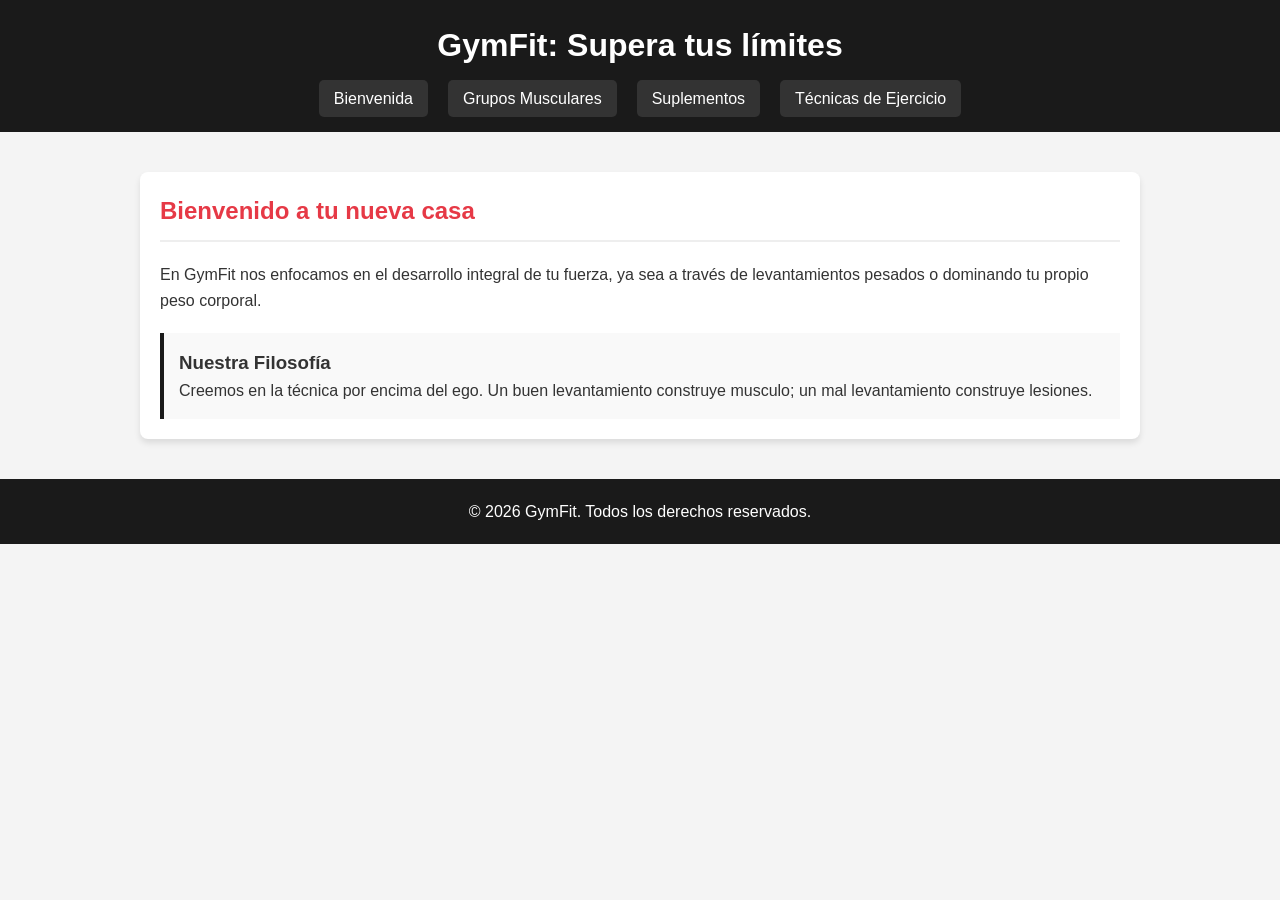
<file: mi_proyecto_gym/index.html>
<!DOCTYPE html>
<html lang="es">
<head>
    <meta charset="UTF-8">
    <meta name="viewport" content="width=device-width, initial-scale=1.0">
    <title>GymFit - Bienvenida</title>
    
    
    <link rel="stylesheet" href="css/styles.css">
</head>
<body>

    
    <header>
        <h1>GymFit: Supera tus límites</h1>
        <nav>
            <ul>
               
                <li><a href="index.html">Bienvenida</a></li>
                <li><a href="grupos_musculares.html">Grupos Musculares</a></li>
                <li><a href="suplementos.html">Suplementos</a></li>
                <li><a href="tecnicas.html">Técnicas de Ejercicio</a></li>
            </ul>
        </nav>
    </header>

    
    <main>
        <section>
            <h2>Bienvenido a tu nueva casa</h2>
            <p>En GymFit nos enfocamos en el desarrollo integral de tu fuerza, ya sea a través de levantamientos pesados o dominando tu propio peso corporal.</p>
            
            <article>
                <h3>Nuestra Filosofía</h3>
                <p>Creemos en la técnica por encima del ego. Un buen levantamiento construye musculo; un mal levantamiento construye lesiones.</p>
            </article>
        </section>
    </main>

    
    <footer>
        <p>&copy; 2026 GymFit. Todos los derechos reservados.</p>
    </footer>

</body>
</html>
</file>
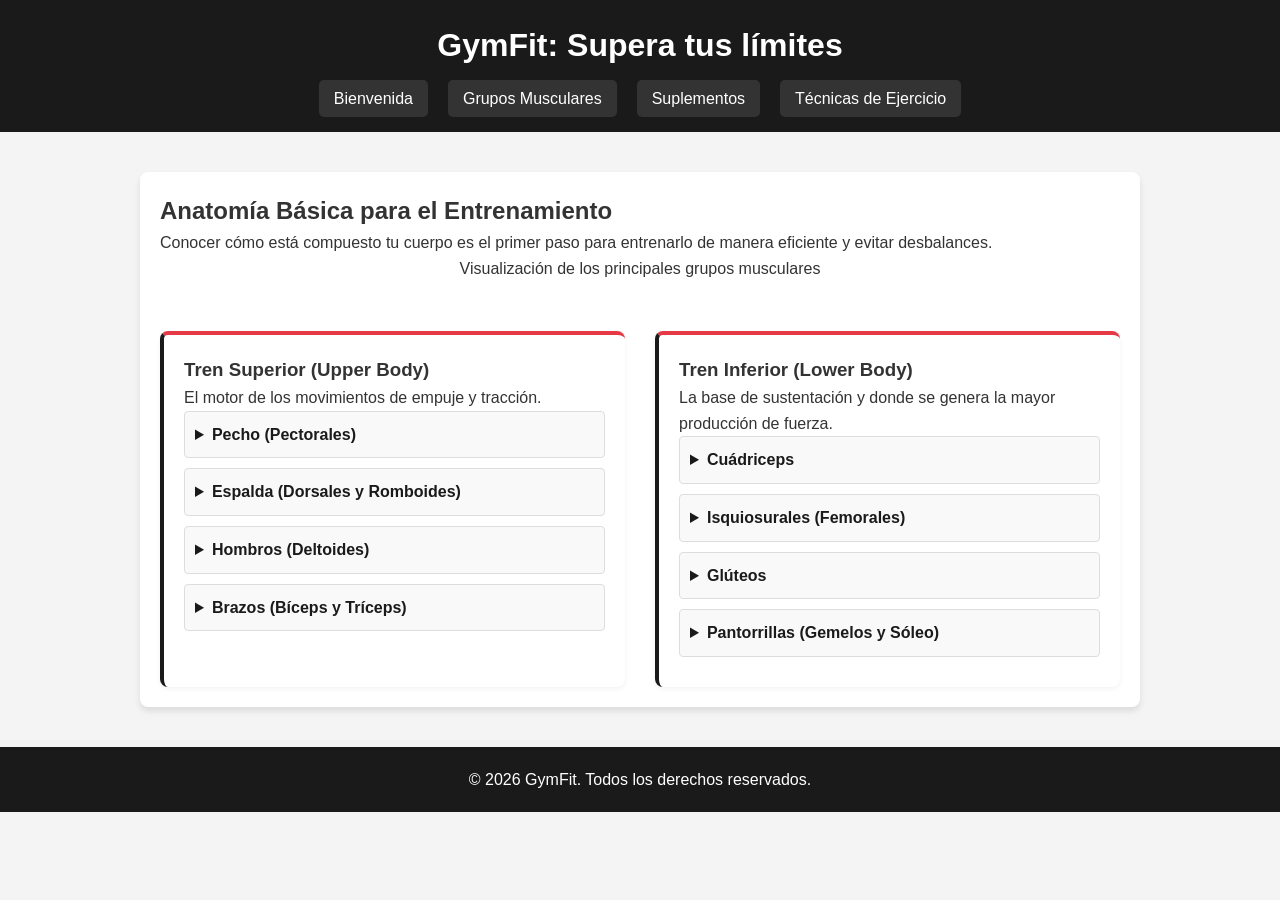
<file: mi_proyecto_gym/grupos_musculares.html>
<!DOCTYPE html>
<html lang="es">
<head>
    <meta charset="UTF-8">
    <meta name="viewport" content="width=device-width, initial-scale=1.0">
    <title>GymFit - Grupos Musculares</title>
    
    <link rel="stylesheet" href="css/styles.css">
</head>
<body>

    
    <header>
        <h1>GymFit: Supera tus límites</h1>
        <nav>
            <ul>
                <li><a href="index.html">Bienvenida</a></li>
                <li><a href="grupos-musculares.html">Grupos Musculares</a></li>
                <li><a href="suplementos.html">Suplementos</a></li>
                <li><a href="tecnicas.html">Técnicas de Ejercicio</a></li>
            </ul>
        </nav>
    </header>

    
    <main>
        <h2>Anatomía Básica para el Entrenamiento</h2>
        <p>Conocer cómo está compuesto tu cuerpo es el primer paso para entrenarlo de manera eficiente y evitar desbalances.</p>

        <figure class="diagrama-principal">
           
           <figcaption>Visualización de los principales grupos musculares</figcaption>
        </figure>

        <section class="anatomia-container">
            
            <article class="grupo-seccion">
                <h3>Tren Superior (Upper Body)</h3>
                <p>El motor de los movimientos de empuje y tracción.</p>
                
               
                <details>
                    <summary>Pecho (Pectorales)</summary>
                    <p>Músculo principal en movimientos de empuje horizontal. Ejercicios clave: Press de banca, flexiones, cruces en polea.</p>
                </details>
                
                <details>
                    <summary>Espalda (Dorsales y Romboides)</summary>
                    <p>Responsable de los movimientos de tracción y de la postura. Ejercicios clave: Dominadas, remos, pull-downs.</p>
                </details>
                
                <details>
                    <summary>Hombros (Deltoides)</summary>
                    <p>Compuesto por las cabezas anterior, lateral y posterior. Dan amplitud al tren superior. Ejercicios clave: Press militar, elevaciones laterales.</p>
                </details>

                 <details>
                    <summary>Brazos (Bíceps y Tríceps)</summary>
                    <p>El tríceps conforma 2/3 del tamaño del brazo (empuje), mientras que el bíceps asiste en la tracción. Ejercicios clave: Curl con barra, extensiones de tríceps.</p>
                </details>
            </article>

            
            <article class="grupo-seccion">
                <h3>Tren Inferior (Lower Body)</h3>
                <p>La base de sustentación y donde se genera la mayor producción de fuerza.</p>
                
                <details>
                    <summary>Cuádriceps</summary>
                    <p>Ubicados en la parte frontal del muslo, responsables de extender la rodilla. Ejercicios clave: Sentadillas, prensa, extensiones.</p>
                </details>
                
                <details>
                    <summary>Isquiosurales (Femorales)</summary>
                    <p>Ubicados en la parte posterior del muslo, flexionan la rodilla y extienden la cadera. Ejercicios clave: Peso muerto rumano, curl femoral.</p>
                </details>
                
                <details>
                    <summary>Glúteos</summary>
                    <p>El músculo más fuerte del cuerpo, vital para la extensión de cadera. Ejercicios clave: Hip thrust, sentadillas profundas, zancadas.</p>
                </details>

                 <details>
                    <summary>Pantorrillas (Gemelos y Sóleo)</summary>
                    <p>Estabilizan el tobillo e impulsan el cuerpo al caminar o saltar. Ejercicios clave: Elevaciones de talones (de pie y sentado).</p>
                </details>
            </article>
        </section>
    </main>

    
    <footer>
        <p>&copy; 2026 GymFit. Todos los derechos reservados.</p>
    </footer>

</body>
</html>
</file>
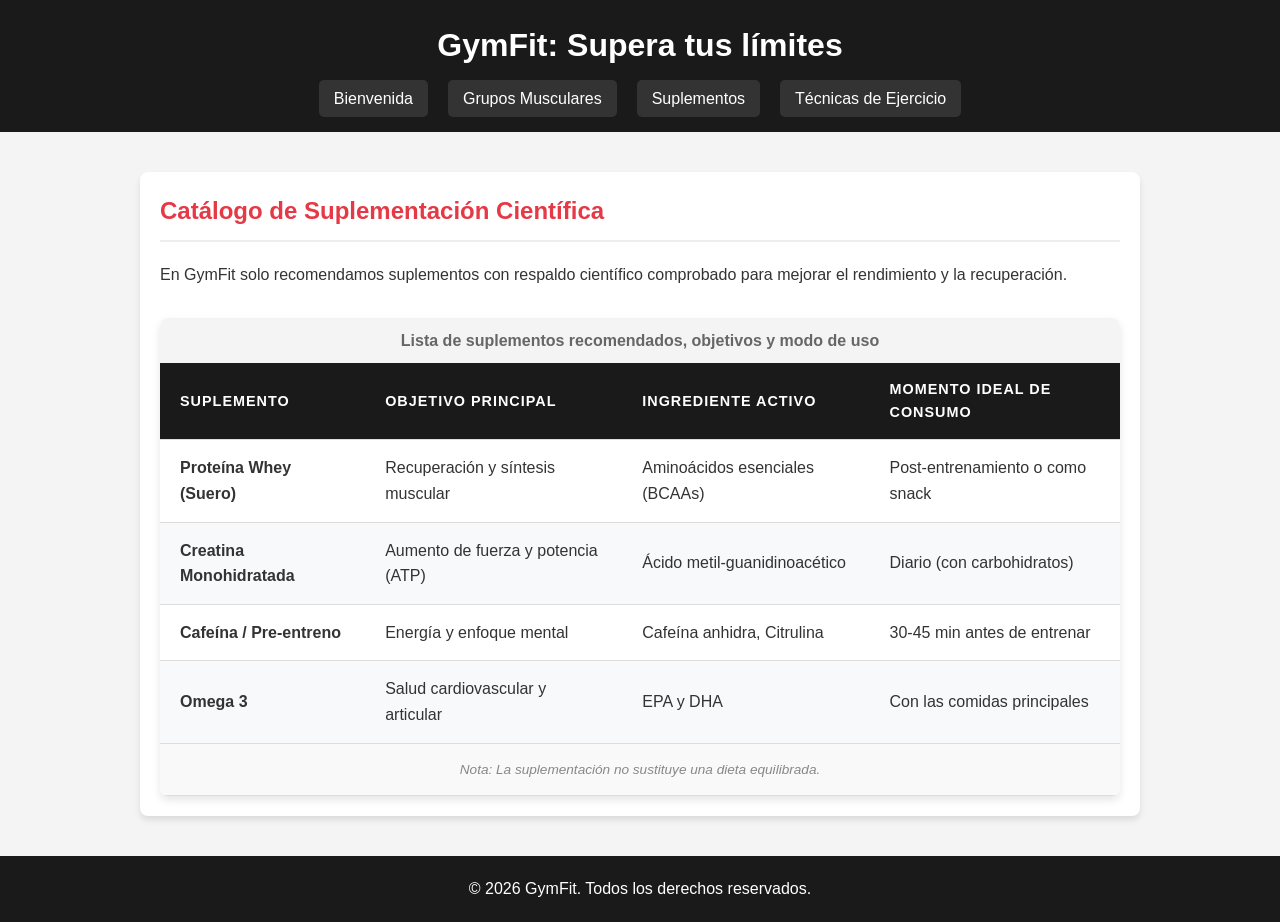
<file: mi_proyecto_gym/suplementos.html>
<!DOCTYPE html>
<html lang="es">
<head>
    <meta charset="UTF-8">
    <meta name="viewport" content="width=device-width, initial-scale=1.0">
    <title>GymFit - Suplementos Deportivos</title>
    
    <link rel="stylesheet" href="css/styles.css">
</head>
<body>

    
    <header>
        <h1>GymFit: Supera tus límites</h1>
        <nav>
            <ul>
                <li><a href="index.html">Bienvenida</a></li>
                <li><a href="grupos-musculares.html">Grupos Musculares</a></li>
                <li><a href="suplementos.html">Suplementos</a></li>
                <li><a href="tecnicas.html">Técnicas de Ejercicio</a></li>
            </ul>
        </nav>
    </header>

    
    <main>
        <section>
            <h2>Catálogo de Suplementación Científica</h2>
            <p>En GymFit solo recomendamos suplementos con respaldo científico comprobado para mejorar el rendimiento y la recuperación.</p>

            <section class="tabla-contenedor">
                <table class="tabla-suplementos">
                    <caption>Lista de suplementos recomendados, objetivos y modo de uso</caption>
                    
                    
                    <thead>
                        <tr>
                            <th>Suplemento</th>
                            <th>Objetivo Principal</th>
                            <th>Ingrediente Activo</th>
                            <th>Momento Ideal de Consumo</th>
                        </tr>
                    </thead>

                    
                    <tbody>
                        <tr>
                            <td><strong>Proteína Whey (Suero)</strong></td>
                            <td>Recuperación y síntesis muscular</td>
                            <td>Aminoácidos esenciales (BCAAs)</td>
                            <td>Post-entrenamiento o como snack</td>
                        </tr>
                        <tr>
                            <td><strong>Creatina Monohidratada</strong></td>
                            <td>Aumento de fuerza y potencia (ATP)</td>
                            <td>Ácido metil-guanidinoacético</td>
                            <td>Diario (con carbohidratos)</td>
                        </tr>
                        <tr>
                            <td><strong>Cafeína / Pre-entreno</strong></td>
                            <td>Energía y enfoque mental</td>
                            <td>Cafeína anhidra, Citrulina</td>
                            <td>30-45 min antes de entrenar</td>
                        </tr>
                        <tr>
                            <td><strong>Omega 3</strong></td>
                            <td>Salud cardiovascular y articular</td>
                            <td>EPA y DHA</td>
                            <td>Con las comidas principales</td>
                        </tr>
                    </tbody>

                    
                    <tfoot>
                        <tr>
                            <td colspan="4"><em>Nota: La suplementación no sustituye una dieta equilibrada.</em></td>
                        </tr>
                    </tfoot>
                </table>
            </section>
        </section>
    </main>

    
    <footer>
        <p>&copy; 2026 GymFit. Todos los derechos reservados.</p>
    </footer>

</body>
</html>
</file>
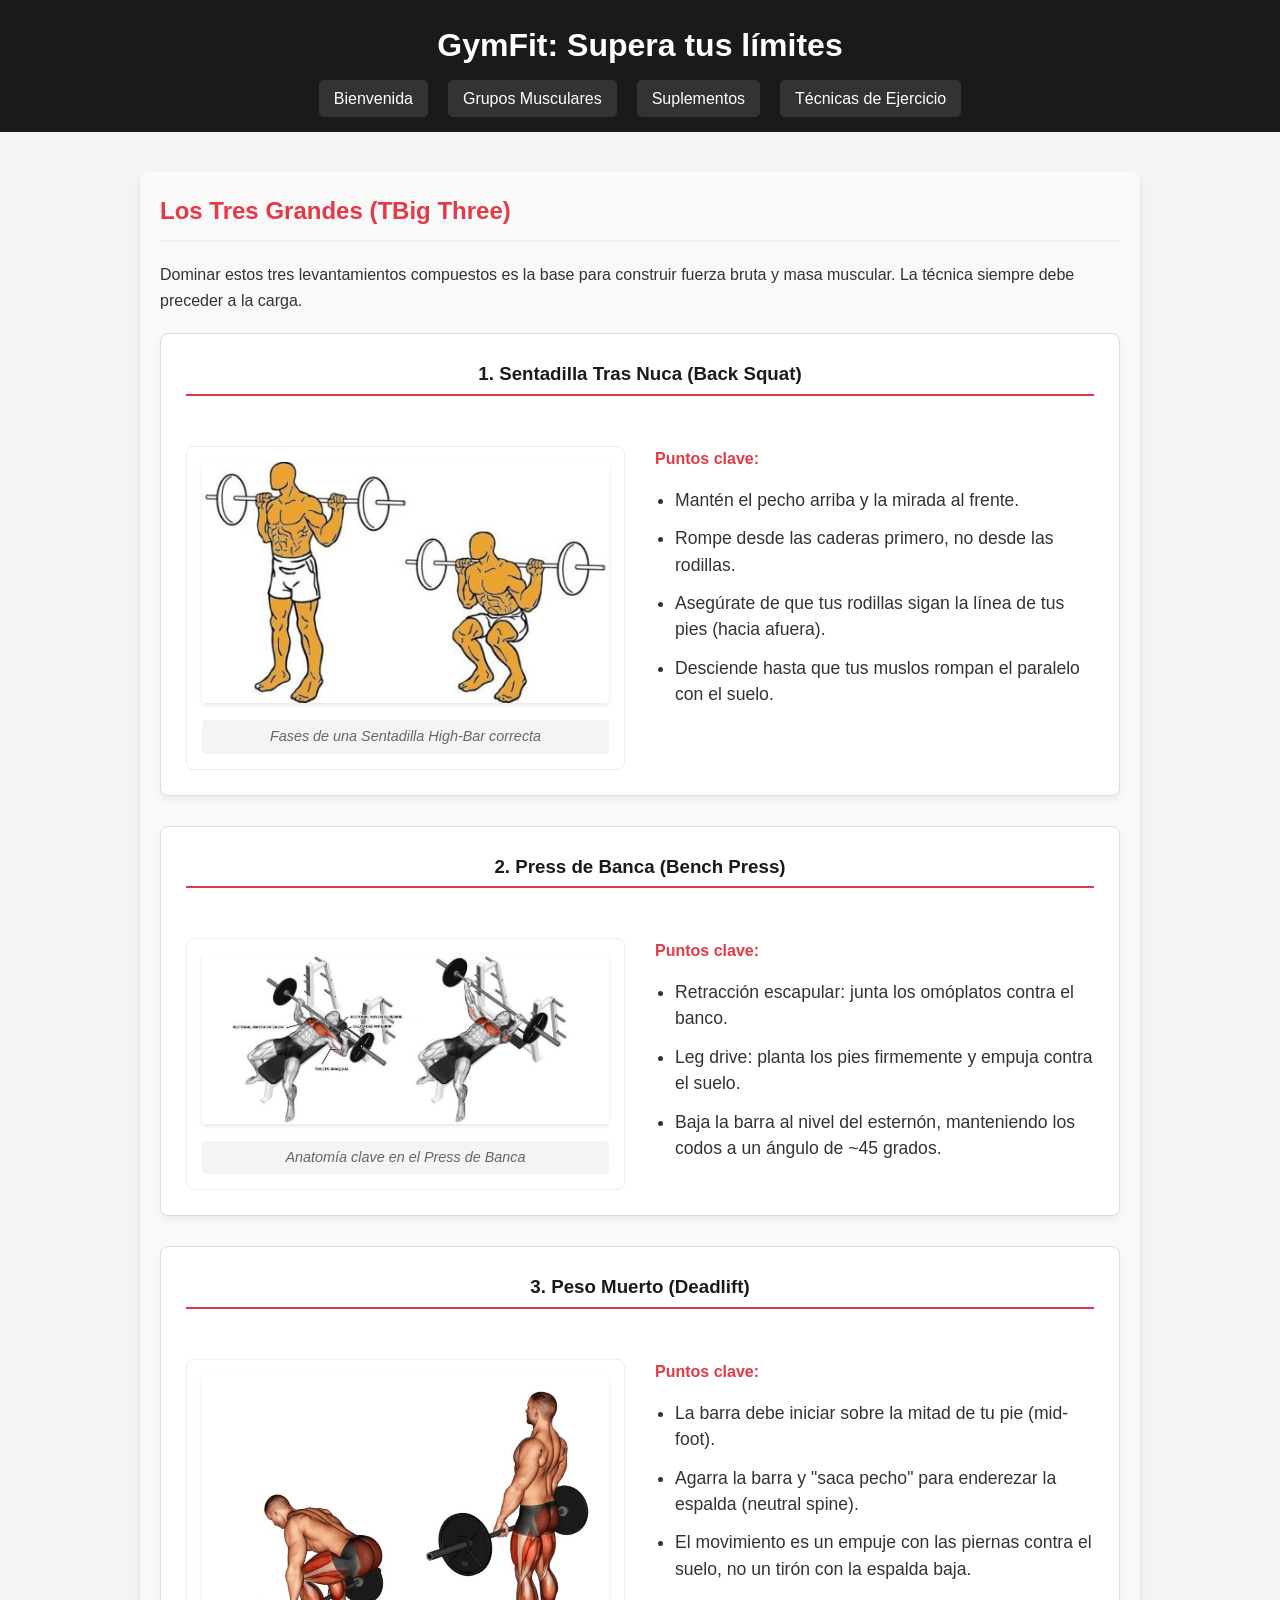
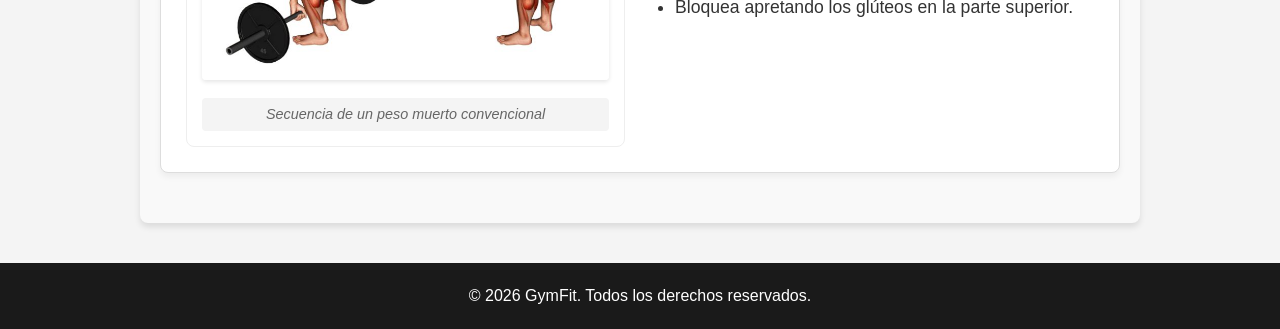
<file: mi_proyecto_gym/tecnicas.html>
<!DOCTYPE html>
<html lang="es">
<head>
    <meta charset="UTF-8">
    <meta name="viewport" content="width=device-width, initial-scale=1.0">
    <title>GymFit - Técnicas de Ejercicio (TBig Three)</title>
    
    <link rel="stylesheet" href="css/styles.css">
</head>
<body class="tecnicas-page">

    
    <header>
        <h1>GymFit: Supera tus límites</h1>
        <nav>
            <ul>
                <li><a href="index.html">Bienvenida</a></li>
                <li><a href="grupos-musculares.html">Grupos Musculares</a></li>
                <li><a href="suplementos.html">Suplementos</a></li>
                <li><a href="tecnicas.html">Técnicas de Ejercicio</a></li>
            </ul>
        </nav>
    </header>

   
    <main>
        <section class="tecnicas-section">
            <h2>Los Tres Grandes (TBig Three)</h2>
            <p>Dominar estos tres levantamientos compuestos es la base para construir fuerza bruta y masa muscular. La técnica siempre debe preceder a la carga.</p>

            
            <article class="ejercicio-card">
                <h3>1. Sentadilla Tras Nuca (Back Squat)</h3>
                
                <figure class="tecnicas-figure">
                    
                   <img src="assets/450_1000.jpg" alt="Secuencia de sentadilla tras nuca con barra">
                     <figcaption>Fases de una Sentadilla High-Bar correcta</figcaption>

                 </figure>
                
                <section class="explicacion">
                    <p><strong>Puntos clave:</strong></p>
                    <ul>
                        <li>Mantén el pecho arriba y la mirada al frente.</li>
                        <li>Rompe desde las caderas primero, no desde las rodillas.</li>
                        <li>Asegúrate de que tus rodillas sigan la línea de tus pies (hacia afuera).</li>
                        <li>Desciende hasta que tus muslos rompan el paralelo con el suelo.</li>
                    </ul>
                </section>
            </article>

            
            <article class="ejercicio-card">
                <h3>2. Press de Banca (Bench Press)</h3>
                
                <figure class="tecnicas-figure">
                   <img src="assets/images.jfif" alt="Anatomía del press de banca inclinado">
                    <figcaption>Anatomía clave en el Press de Banca</figcaption>
                  </figure>

                <section class="explicacion">
                    <p><strong>Puntos clave:</strong></p>
                    <ul>
                        <li>Retracción escapular: junta los omóplatos contra el banco.</li>
                        <li>Leg drive: planta los pies firmemente y empuja contra el suelo.</li>
                        <li>Baja la barra al nivel del esternón, manteniendo los codos a un ángulo de ~45 grados.</li>
                    </ul>
                </section>
            </article>

            
            <article class="ejercicio-card">
                <h3>3. Peso Muerto (Deadlift)</h3>
                
                <figure class="tecnicas-figure">
                    <img src="assets/tipos-de-peso-muerto-1.jpg" alt="Secuencia del peso muerto convencional">
                     <figcaption>Secuencia de un peso muerto convencional</figcaption>
                </figure>

                <section class="explicacion">
                    <p><strong>Puntos clave:</strong></p>
                    <ul>
                        <li>La barra debe iniciar sobre la mitad de tu pie (mid-foot).</li>
                        <li>Agarra la barra y "saca pecho" para enderezar la espalda (neutral spine).</li>
                        <li>El movimiento es un empuje con las piernas contra el suelo, no un tirón con la espalda baja.</li>
                        <li>Bloquea apretando los glúteos en la parte superior.</li>
                    </ul>
                </section>
            </article>

        </section>
    </main>

    
    <footer>
        <p>&copy; 2026 GymFit. Todos los derechos reservados.</p>
    </footer>

</body>
</html>
</file>
<file: mi_proyecto_gym/css/styles.css>
* {
    margin: 0;
    padding: 0;
    box-sizing: border-box;
}

body {
    font-family: Arial, sans-serif;
    line-height: 1.6;
    background-color: #f4f4f4;
    color: #333;
}


header {
    background-color: #1a1a1a;
    color: #fff;
    padding: 20px 0;
    text-align: center;
}


@keyframes aparecerDesdeArriba {
    0% { opacity: 0; transform: translateY(-20px); }
    100% { opacity: 1; transform: translateY(0); }
}

header h1 {
    margin-bottom: 15px;
    animation: aparecerDesdeArriba 1s ease-out;
}

nav ul {
    list-style: none;
    display: flex;
    justify-content: center;
    gap: 20px;
}

nav a {
    color: #fff;
    text-decoration: none;
    padding: 10px 15px;
    background-color: #333;
    border-radius: 5px;
    
    transition: all 0.3s ease; 
}

nav a:hover {
    background-color: #e63946;
    transform: scale(1.05);
}

main {
    max-width: 1000px;
    margin: 40px auto;
    padding: 20px;
    background-color: #fff;
    border-radius: 8px;
    box-shadow: 0 4px 6px rgba(0,0,0,0.1);
}

footer {
    text-align: center;
    padding: 20px;
    background-color: #1a1a1a;
    color: #fff;
    margin-top: 40px;
}









/*estilos index*/
section h2 {
    color: #e63946;
    margin-bottom: 20px;
    border-bottom: 2px solid #eee;
    padding-bottom: 10px;
}

article {
    margin-top: 20px;
    padding: 15px;
    background-color: #f9f9f9;
    border-left: 4px solid #1a1a1a;
}










/*estilo grupo muscular*/
.anatomia-container {
    display: grid;
    grid-template-columns: repeat(auto-fit, minmax(300px, 1fr)); 
    gap: 30px;
    margin-top: 20px;
}

.grupo-seccion {
    background-color: #fff;
    padding: 20px;
    border-radius: 8px;
    border-top: 4px solid #e63946;
    box-shadow: 0 2px 5px rgba(0,0,0,0.05);
}

details {
    background-color: #f9f9f9;
    border: 1px solid #ddd;
    border-radius: 4px;
    margin-bottom: 10px;
    padding: 10px;
}

summary {
    font-weight: bold;
    cursor: pointer;
    outline: none;
    color: #1a1a1a;
}

details p {
    margin-top: 10px;
    padding-top: 10px;
    border-top: 1px dashed #ccc;
    font-size: 0.9em;
    color: #555;
}
.diagrama-principal {
    text-align: center;
    margin-bottom: 30px;
}








/*estilo tecnicas*/
.tecnicas-page main {
    background-color: #f9f9f9;
}

.ejercicio-card {
    background-color: #fff;
    border: 1px solid #ddd;
    border-radius: 8px;
    padding: 25px;
    margin-bottom: 30px;
    display: flex;
    flex-wrap: wrap;
    align-items: flex-start;
    gap: 30px;
    box-shadow: 0 4px 6px rgba(0,0,0,0.05);
}

.ejercicio-card h3 {
    width: 100%;
    color: #1a1a1a;
    border-bottom: 2px solid #e63946;
    padding-bottom: 5px;
    margin-bottom: 20px;
    text-align: center;
}

.tecnicas-figure {
    flex: 1 1 300px;
    max-width: 500px;
    text-align: center;
    border: 1px solid #eee;
    border-radius: 8px;
    background-color: #fff;
    padding: 15px;
    overflow: hidden;
}

.tecnicas-figure img {
    max-width: 100%;
    height: auto;
    border-radius: 4px;
    box-shadow: 0 2px 4px rgba(0,0,0,0.1);
}

.tecnicas-figure figcaption {
    font-size: 0.9em;
    color: #666;
    margin-top: 10px;
    font-style: italic;
    background-color: #f4f4f4;
    padding: 5px 10px;
    border-radius: 4px;
}

.explicacion {
    flex: 1 1 300px;
}

.explicacion ul {
    margin-left: 20px;
    margin-top: 15px;
}

.explicacion li {
    margin-bottom: 12px;
    font-size: 1.1em;
    line-height: 1.5;
}

.explicacion strong {
    color: #e63946;
}














/*estilo suplementos*/
.tabla-contenedor {
    overflow-x: auto; 
    margin-top: 30px;
    box-shadow: 0 4px 8px rgba(0,0,0,0.1);
    border-radius: 8px;
}

.tabla-suplementos {
    width: 100%;
    border-collapse: collapse; 
    background-color: #fff;
    text-align: left;
}

.tabla-suplementos caption {
    padding: 10px;
    font-weight: bold;
    color: #666;
    background-color: #f4f4f4;
    border-top-left-radius: 8px;
    border-top-right-radius: 8px;
}

.tabla-suplementos th, 
.tabla-suplementos td {
    padding: 15px 20px;
    border-bottom: 1px solid #ddd;
}

.tabla-suplementos thead th {
    background-color: #1a1a1a;
    color: #fff;
    font-weight: bold;
    text-transform: uppercase;
    font-size: 0.9em;
    letter-spacing: 1px;
}

.tabla-suplementos tfoot td {
    background-color: #f9f9f9;
    text-align: center;
    font-size: 0.85em;
    color: #888;
}

.tabla-suplementos tbody tr:nth-child(even) {
    background-color: #f8f9fa;
}

.tabla-suplementos tbody tr {
    transition: background-color 0.3s ease;
}

.tabla-suplementos tbody tr:hover {
    background-color: #ffe6e6;
    cursor: default;
}
</file>
